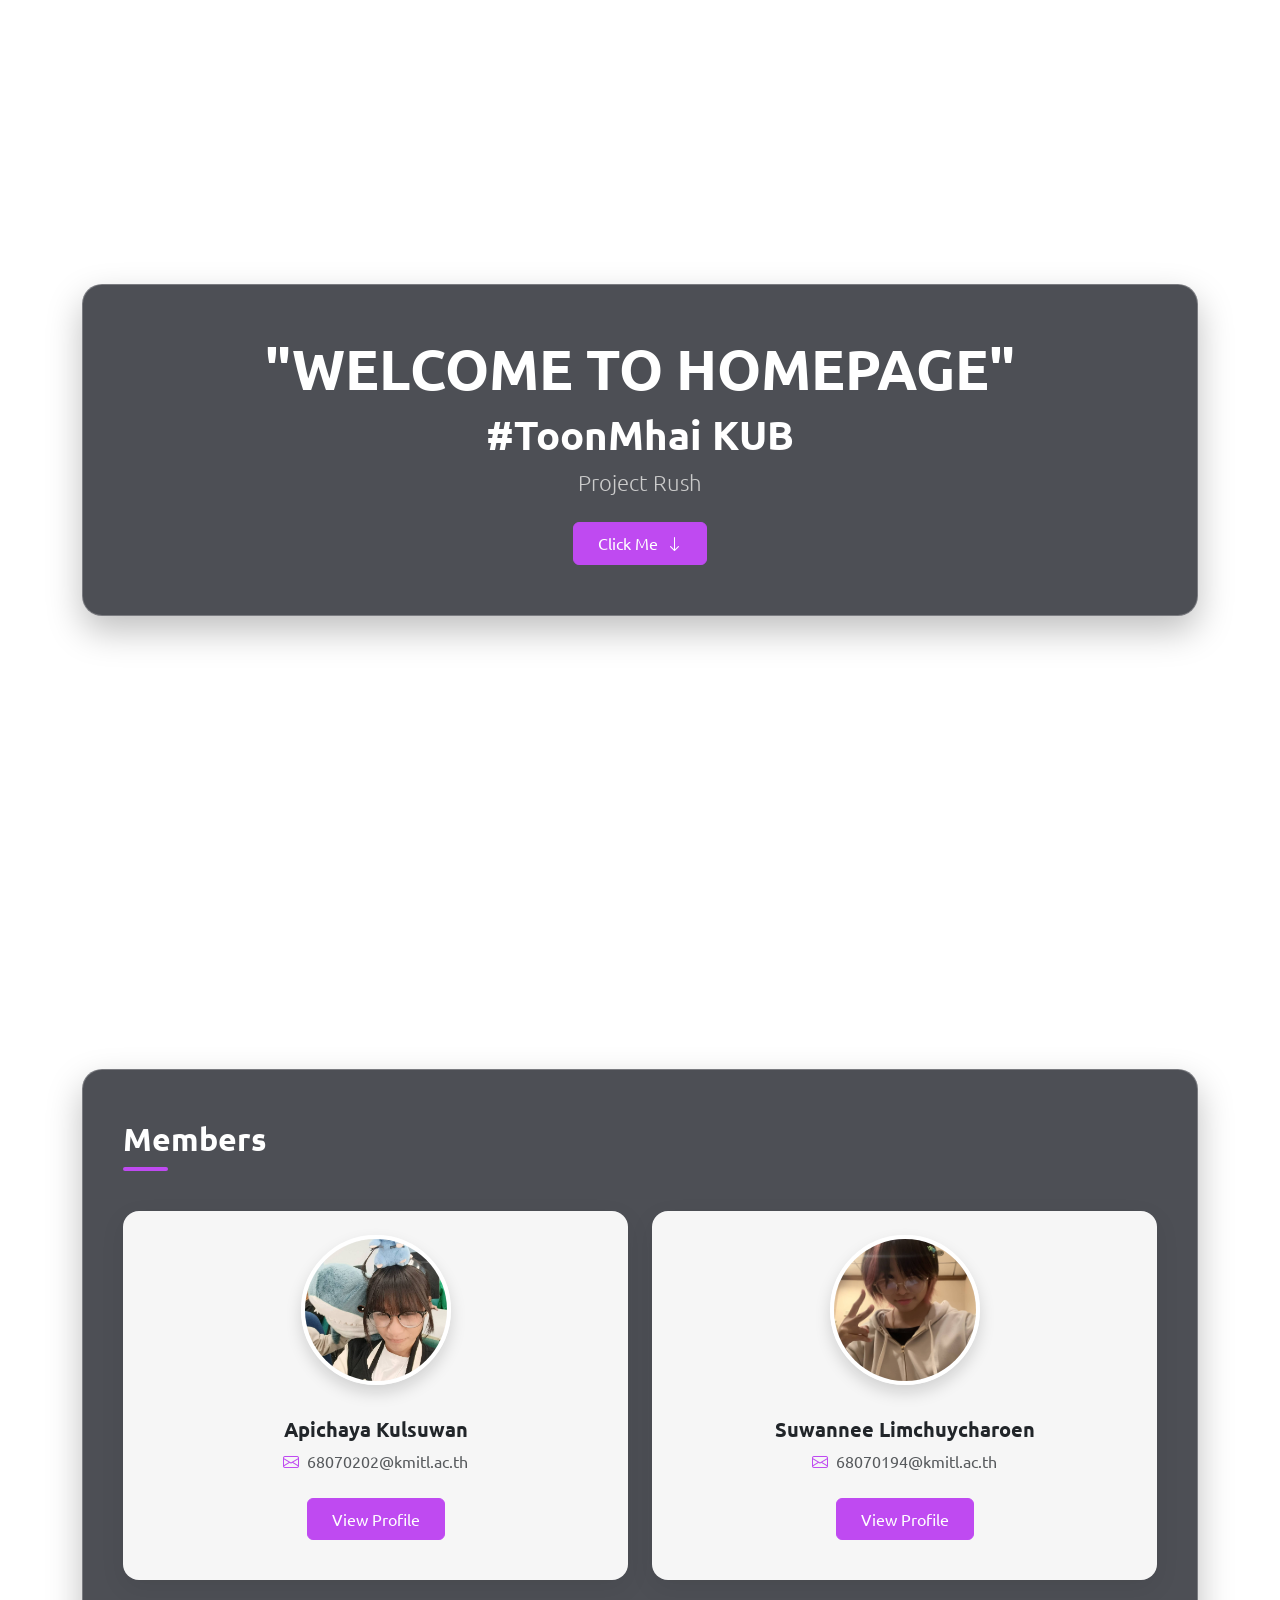
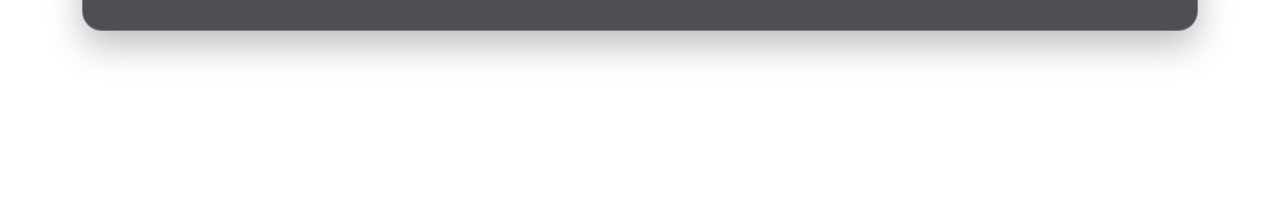
<file: rush/homepage.html>
<!DOCTYPE html>
<html lang="th">

<head>
    <meta charset="UTF-8">
    <meta name="viewport" content="width=device-width, initial-scale=1.0">
    <title>Web Portfolio - Homepage</title>

    <link href="https://fonts.googleapis.com/css2?family=Ubuntu:wght@400;500;700&display=swap" rel="stylesheet">
    <link href="https://cdn.jsdelivr.net/npm/bootstrap@5.3.2/dist/css/bootstrap.min.css" rel="stylesheet">
    <link href="https://cdn.jsdelivr.net/npm/bootstrap-icons@1.11.3/font/bootstrap-icons.css" rel="stylesheet">

    <link rel="stylesheet" href="homepage.css">
</head>

<body>

    <section class="section">
        <div class="container">
            <div class="infoBox text-center">
                <h1 class="display-4 fw-bold">"WELCOME TO HOMEPAGE"</h1>
                <h2 class="display-6 fw-bold mt-2">#ToonMhai KUB</h2>
                <p style="font-size: 1.35rem; font-weight: 300; color: #cccccc;">Project Rush</p>
                <div class="mt-4">
                    <a href="#profiles" class="btnGoPro">Click Me <i class="bi bi-arrow-down ms-1"></i></a>
                </div>
            </div>
        </div>
    </section>

    <section id="profiles" class="section">
        <div class="container">
            <div class="infoBox">
                <h2 class="sectionTitle">Members</h2>
                
                <div class="row g-4 mt-3">
                    <div class="col-md-6">
                        <div class="card h-100 profileCard border-0 p-4">
                            <div class="memberImgWrapper">
                                <img src="assets/img/Profile.jpg" class="profileImg" alt="Apichaya Kulsuwan">
                            </div>
                            <div class="card-body text-center d-flex flex-column">
                                <h5 class="card-title fw-bold mt-3">
                                    <a href="index.html" class="memberNameLink">Apichaya Kulsuwan</a>
                                </h5>
                                <p class="card-text text-muted mb-4">
                                    <i class="bi bi-envelope me-1" style="color: #bf4af1;"></i> 68070202@kmitl.ac.th
                                </p>
                                <div class="mt-auto">
                                    <a href="index.html" class="btnGoPro">View Profile</a>
                                </div>
                            </div>
                        </div>
                    </div>

                    <div class="col-md-6">
                        <div class="card h-100 profileCard border-0 p-4">
                            <div class="memberImgWrapper">
                                <img src="pic/mhai.jpg" class="profileImg" alt="Suwannee Limchuycharoen">
                            </div>
                            <div class="card-body text-center d-flex flex-column">
                                <h5 class="card-title fw-bold mt-3">
                                    <a href="profile.html" class="memberNameLink">Suwannee Limchuycharoen</a>
                                </h5>
                                <p class="card-text text-muted mb-4">
                                    <i class="bi bi-envelope me-1" style="color: #bf4af1;"></i> 68070194@kmitl.ac.th
                                </p>
                                <div class="mt-auto">
                                    <a href="profile.html" class="btnGoPro">View Profile</a>
                                </div>
                            </div>
                        </div>
                    </div>

                </div>
            </div>
        </div>
    </section>

</body>

</html>
</file>
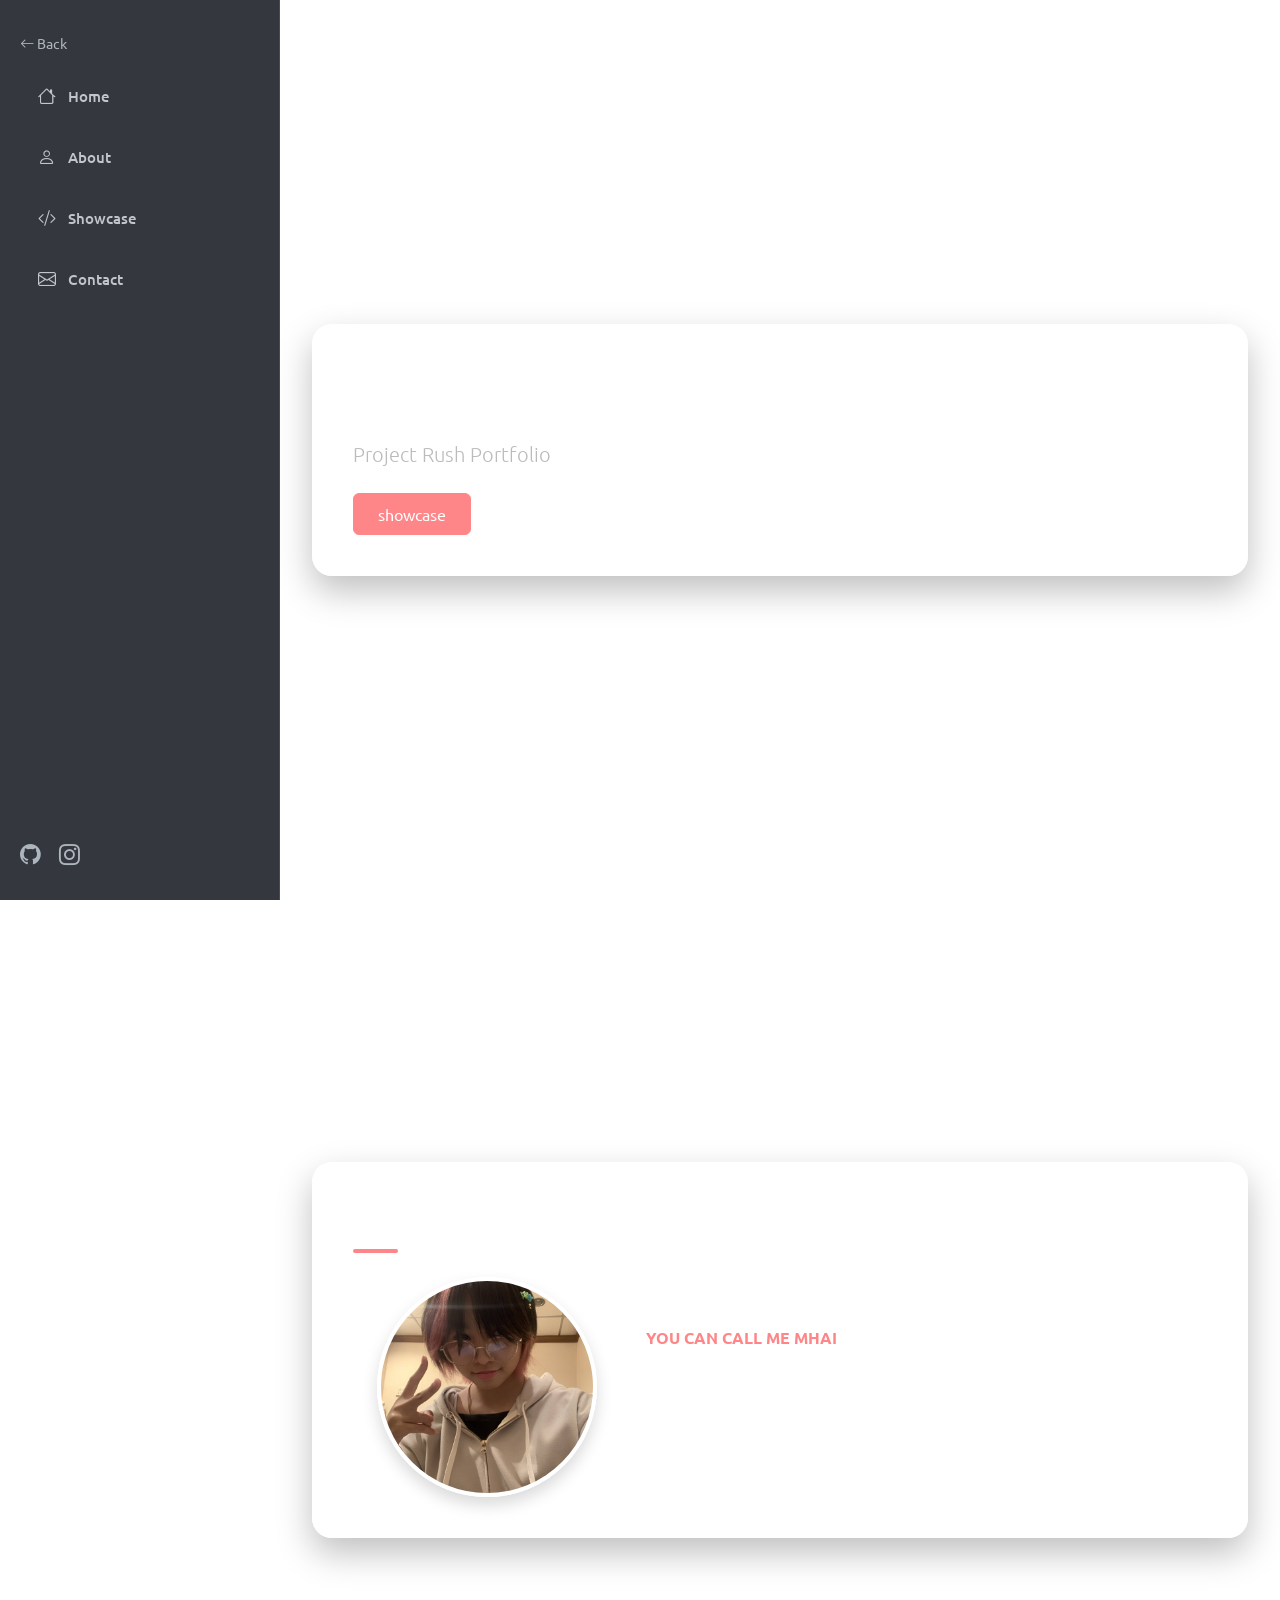
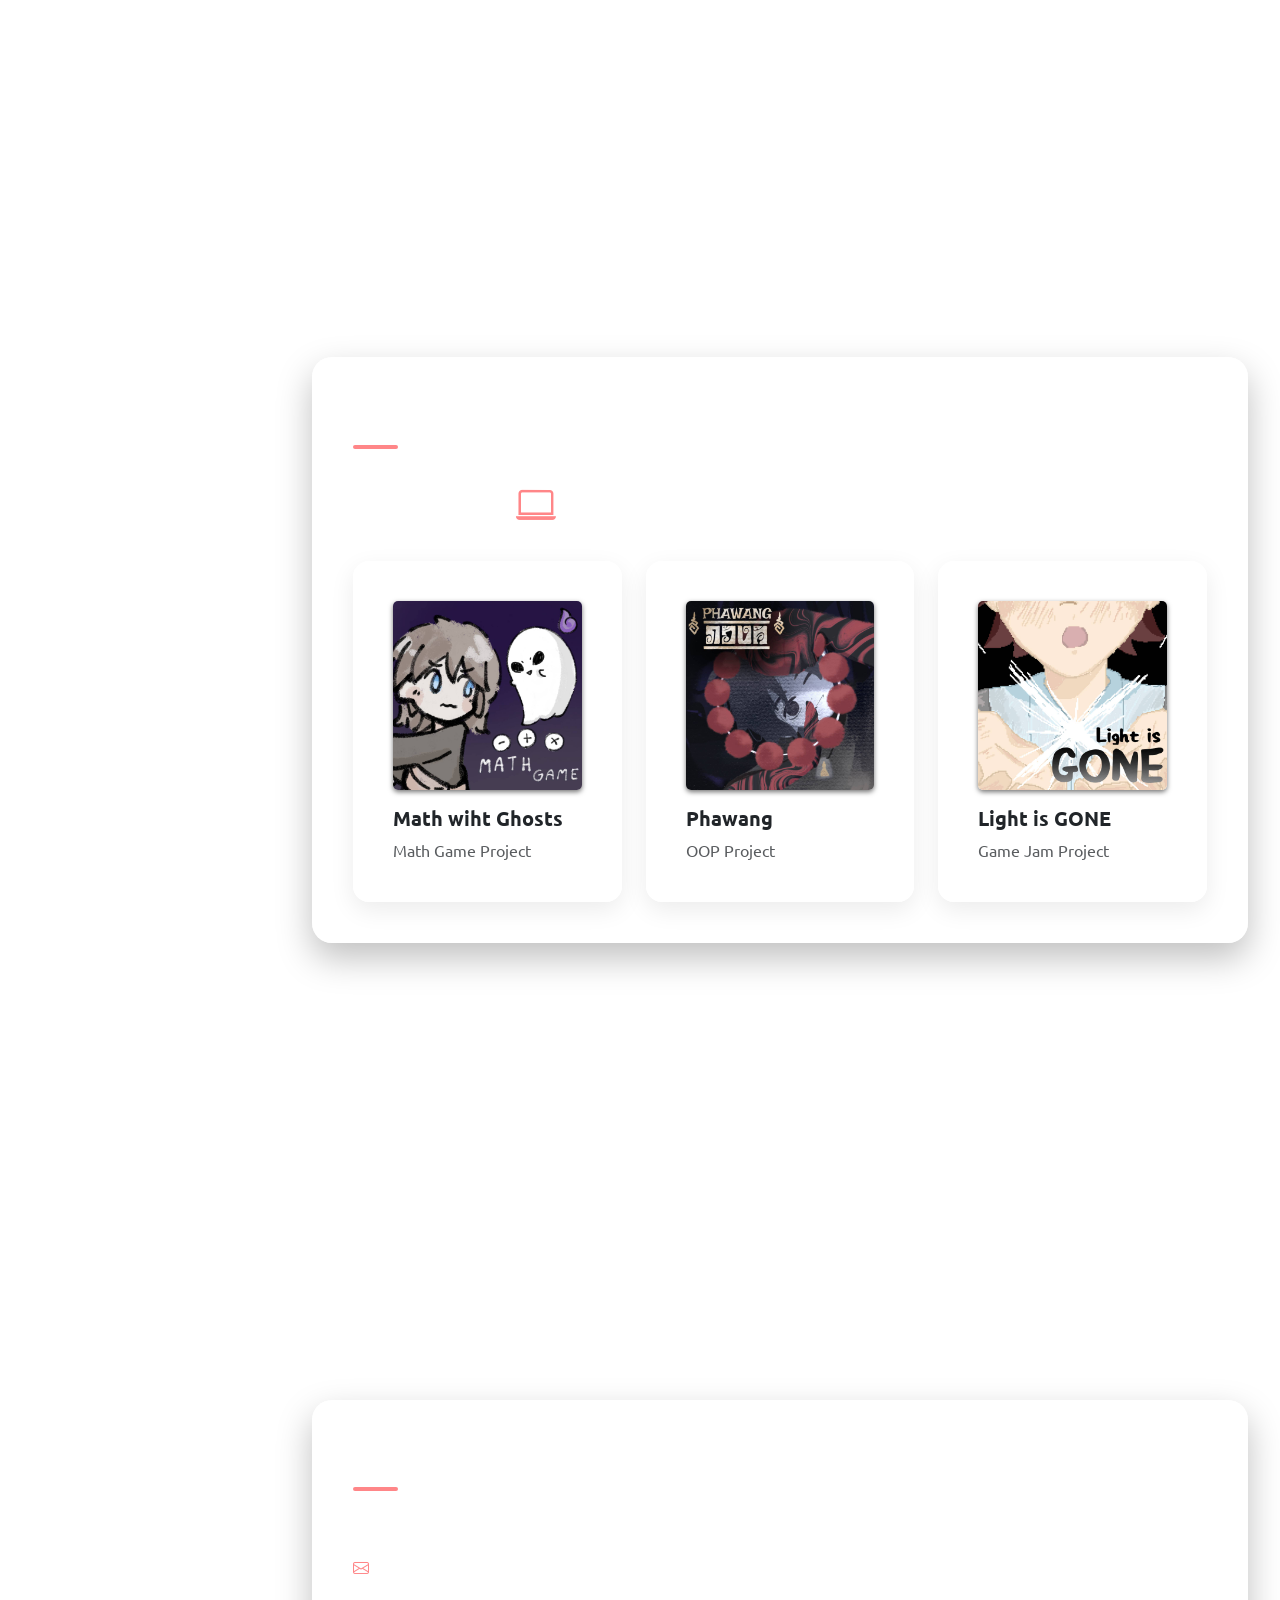
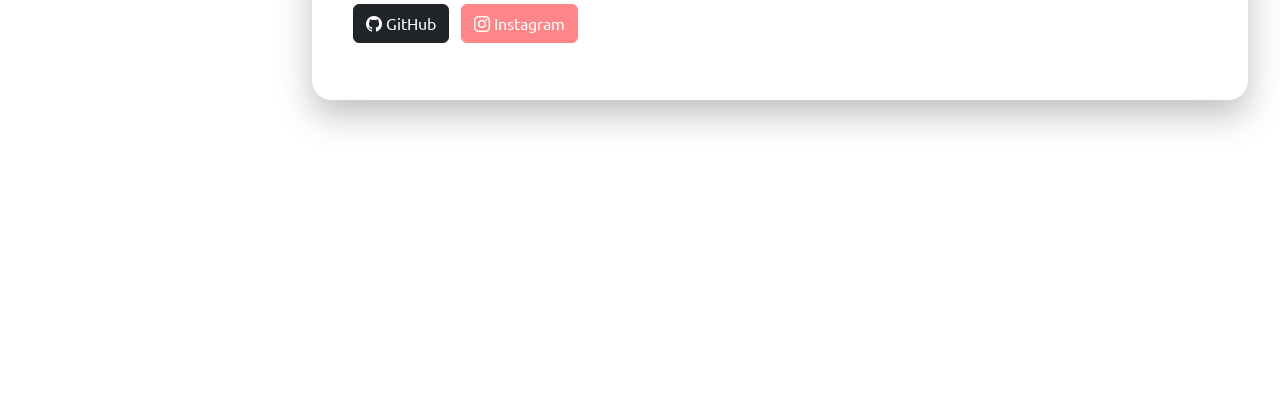
<file: rush/profile.html>
<!DOCTYPE html>
<html lang="th">

<head>
    <meta charset="utf-8">
    <meta name="viewport" content="width=device-width, initial-scale=1.0">
    <title>Suwannee Portfolio</title>

    <link href="https://fonts.googleapis.com/css2?family=Ubuntu:wght@400;500;700&display=swap" rel="stylesheet">
    <link href="https://cdn.jsdelivr.net/npm/bootstrap@5.3.2/dist/css/bootstrap.min.css" rel="stylesheet">
    <link href="https://cdn.jsdelivr.net/npm/bootstrap-icons@1.11.3/font/bootstrap-icons.css" rel="stylesheet">

    <link rel="stylesheet" href="profile.css">
</head>

<body>

    <input type="checkbox" id="navToggle" class="navCheckbox">

    <label for="navToggle" class="headerToggle">
        <i class="bi bi-list icon-open"></i>
        <i class="bi bi-x icon-close"></i>
    </label>

    <header id="header" class="header">
        <div class="navContainer">

            <div class="back-home mb-3">
                <a href="homepage.html" class="btnBack"><i class="bi bi-arrow-left"></i> Back</a>
            </div>

            <nav id="navmenu" class="navmenu">
                <ul>
                    <li><a href="#main"><i class="bi bi-house navicon"></i> Home</a></li>
                    <li><a href="#about"><i class="bi bi-person navicon"></i> About</a></li>
                    <li><a href="#showcase"><i class="bi bi-code-slash navicon"></i> Showcase</a></li>
                    <li><a href="#contact"><i class="bi bi-envelope navicon"></i> Contact</a></li>
                </ul>
            </nav>

            <div class="socialLinks mt-auto">
                <a href="https://github.com/Saymhai/FWC-slimchuy" target="_blank"><i class="bi bi-github"></i></a>
                <a href="https://instagram.com/est11e_mh" target="_blank"><i class="bi bi-instagram"></i></a>
            </div>

        </div>
    </header>

    <main id="main" class="main">

        <section id="main" class="section">
            <div class="container">
                <div class="infoBox">
                    <h1 class="display-5 fw-bold">Hi, I'm <span>Suwannee</span></h1>
                    <p style="font-size: 1.25rem; font-weight: 300; margin-top: 1rem; color: #bbbbbb;">Project Rush
                        Portfolio</p>
                    <div class="mt-4">
                        <a href="#showcase" class="btnShowcase">showcase</a>
                        <a href="#contact" class="btnContact">contact me!</a>
                    </div>
                </div>
            </div>
        </section>

        <section id="about" class="section">
            <div class="container">
                <div class="infoBox">
                    <h2 class="sectionTitle">About Me</h2>
                    <div class="row align-items-center mt-4">
                        <div class="col-md-4 text-center mb-4 mb-md-0">
                            <img src="pic/mhai.jpg" alt="Profile" class="profileImg">
                        </div>
                        <div class="col-md-8">
                            <h3 class="fw-bold">Suwannee Limchuycharoen</h3>
                            <p style="color: #ff8688; font-weight: 700;">YOU CAN CALL ME MHAI</p>
                            <p>
                                <strong>Name: </strong>
                                Suwannee Limchuycharoen
                            </p>
                            <p>
                                <strong>DOB: </strong>
                                26 August 2007
                            </p>
                            <p>
                                <strong>Education: </strong>
                                School of Information Technology, KMITL
                            </p>
                        </div>
                    </div>
                </div>
            </div>
        </section>

        <section id="showcase" class="section">
            <div class="container">
                <div class="infoBox">
                    <h2 class="sectionTitle">Showcase</h2>
                    <div class="row g-4 mt-2">
                        <h4>Game Project<i class="bi bi-laptop fs-1"
                                style="vertical-align: middle; color: #ff8688; margin-left: 12px;"></i></h4>
                        <div class="col-md-4">
                            <div class="card h-100 showcaseCard border-0 p-4">
                                <div class="card-body">
                                    <img src="pic/game1.jpg" alt="Profile" class="projectImg">
                                    <h5 class="card-title fw-bold mt-3">Math wiht Ghosts</h5>
                                    <p class="card-text text-muted">Math Game Project</p>
                                </div>
                            </div>
                        </div>

                        <div class="col-md-4">
                            <div class="card h-100 showcaseCard border-0 p-4">
                                <div class="card-body">
                                    <img src="pic/game2.jpg" alt="Profile" class="projectImg">
                                    <h5 class="card-title fw-bold mt-3">Phawang</h5>
                                    <p class="card-text text-muted">OOP Project</p>
                                </div>
                            </div>
                        </div>

                        <div class="col-md-4">
                            <div class="card h-100 showcaseCard border-0 p-4">
                                <div class="card-body">
                                    <img src="pic/game3.jpg" alt="Profile" class="projectImg">
                                    <h5 class="card-title fw-bold mt-3">Light is GONE</h5>
                                    <p class="card-text text-muted">Game Jam Project</p>
                                </div>
                            </div>
                        </div>

                    </div>
                </div>
            </div>
        </section>

        <section id="contact" class="section">
            <div class="container">
                <div class="infoBox">
                    <h2 class="sectionTitle">Contact</h2>
                    <div class="row mt-4">
                        <div class="col-md-6 mb-3">
                            <h5 class="fw-bold">ช่องทางการติดต่อ</h5>
                            <p class="mt-3 mb-1"><i class="bi bi-envelope me-2" style="color: #ff8688;"></i>
                                68070194@kmitl.ac.th</p>
                            <div class="social-contact-links mt-4">
                                <a href="https://github.com/Saymhai/FWC-slimchuy" class="btnGithub"><i
                                        class="bi bi-github"></i> GitHub</a>
                                <a href="https://instagram.com/est11e_mh" class="btnIG"><i class="bi bi-instagram"></i>
                                    Instagram</a>
                            </div>
                        </div>
                    </div>
                </div>
            </div>
        </section>

    </main>

</body>

</html>
</file>
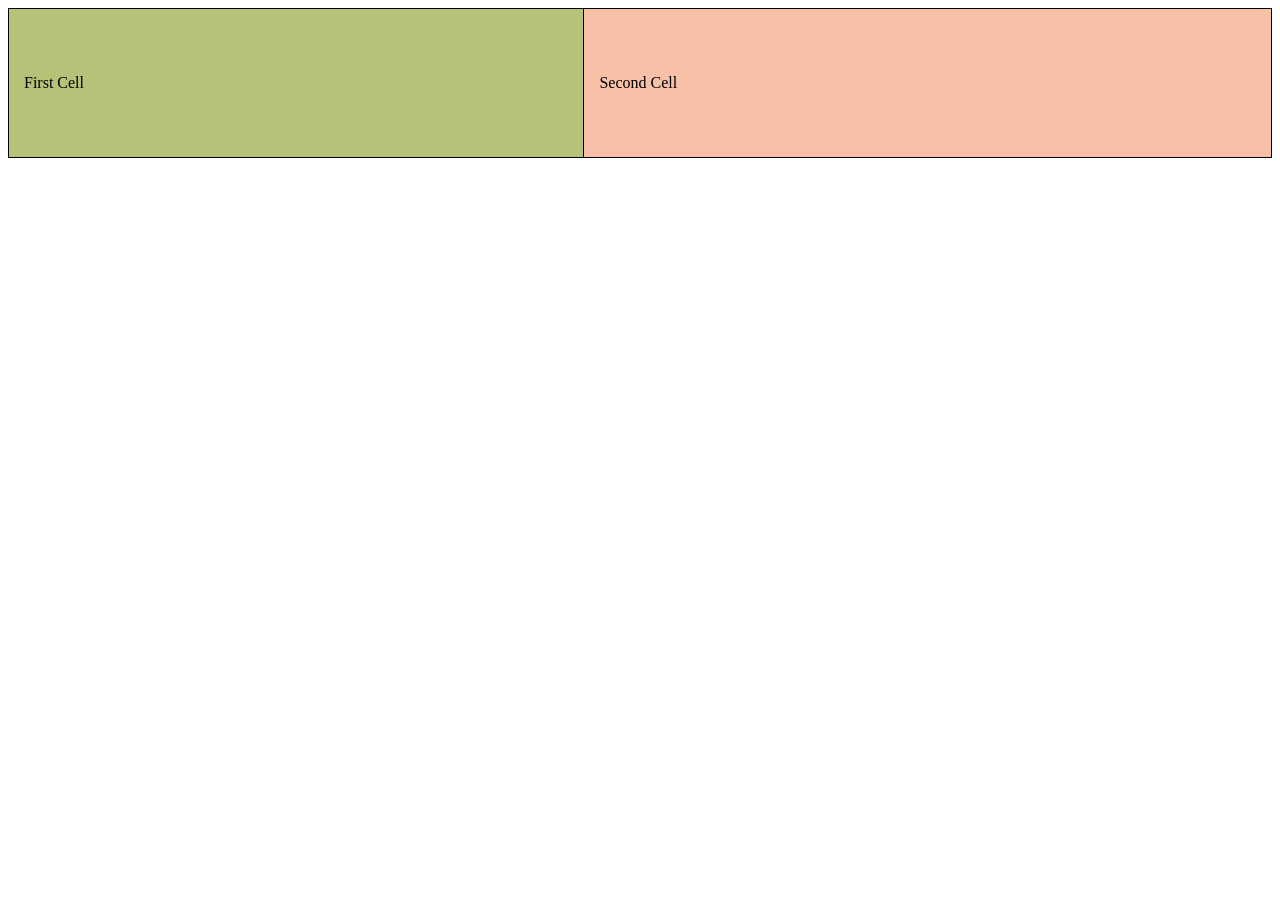
<file: cell01/ex05/tab.html>
<!DOCTYPE html>
<html lang="en">
<head>
    <meta charset="UTF-8">
    <meta name="viewport" content="width=device-width, initial-scale=1.0">
    <title>Tab</title>
    <style>
        table {
            width: 100%;
            height: 150px;
            border-collapse: collapse;
        }

        td {
            border: 1px solid black;
            padding: 15px;
            vertical-align: middle;
        }

        .cell1 {
            background-color: #b5c378;
        }

        .cell2 {
            background-color: #f7c0a7;
        }

    </style>

</head>
<body>

    <table>
        <tr>
            <td class="cell1">First Cell</td>
            <td class="cell2">Second Cell</td>
        </tr>
    </table>

</body>
</html>
</file>
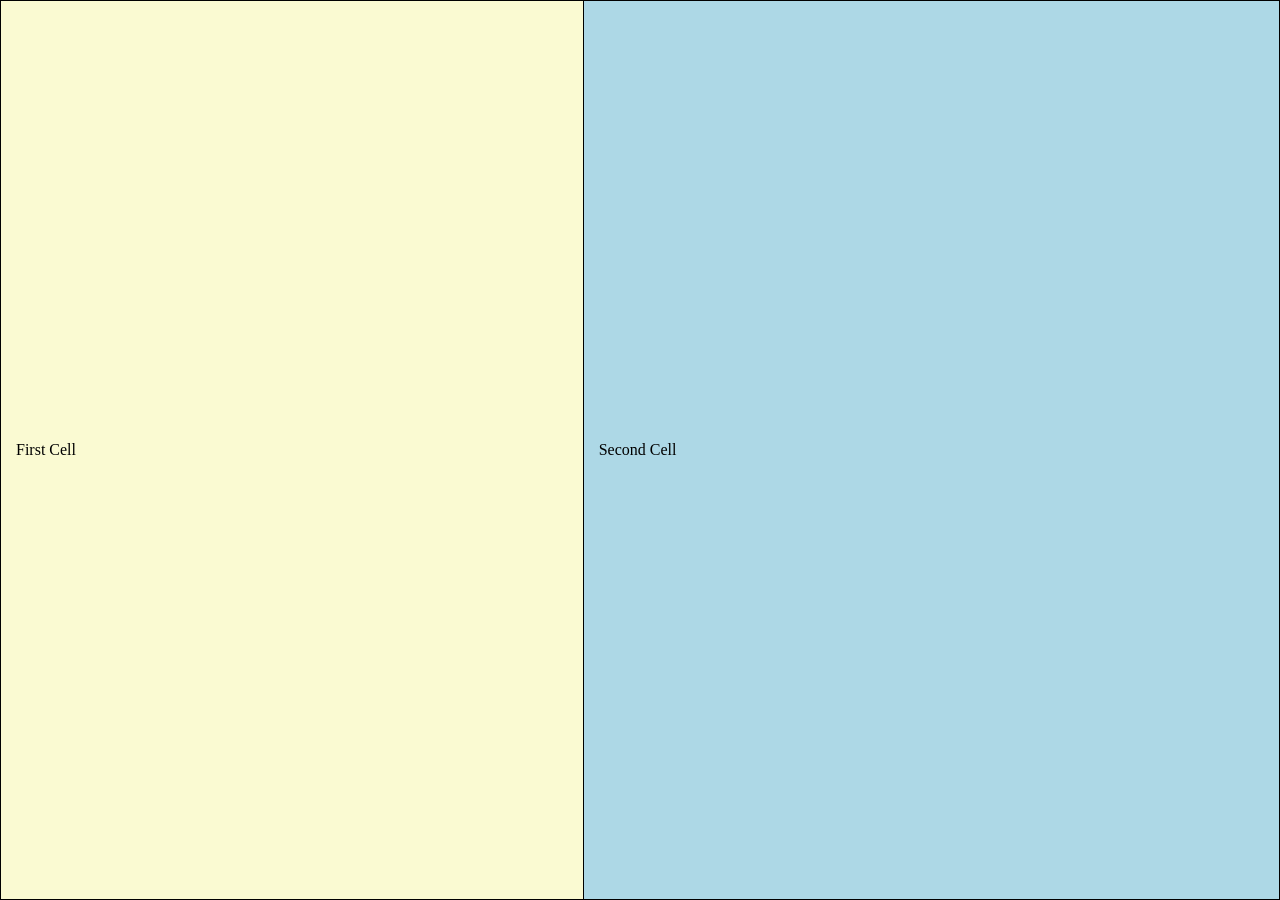
<file: cell01/ex06/responsive.html>
<!DOCTYPE html>
<html lang="en">
<head>
    <meta charset="UTF-8">
    <meta name="viewport" content="width=device-width, initial-scale=1.0">
    <title>Tab</title>
    <style>

        html, body {
            height: 100%;
            margin: 0;
            padding: 0;
        }

        table {
            width: 100%;
            height: 100%;
            border-collapse: collapse;
        }

        td {
            border: 1px solid black;
            padding: 15px;
            vertical-align: middle;
        }

        .cell1 {
            background-color: lightgoldenrodyellow;
        }

        .cell2 {
            background-color: lightblue;
        }

    </style>

</head>
<body>

    <table>
        <tr>
            <td class="cell1">First Cell</td>
            <td class="cell2">Second Cell</td>
        </tr>
    </table>

</body>
</html>
</file>
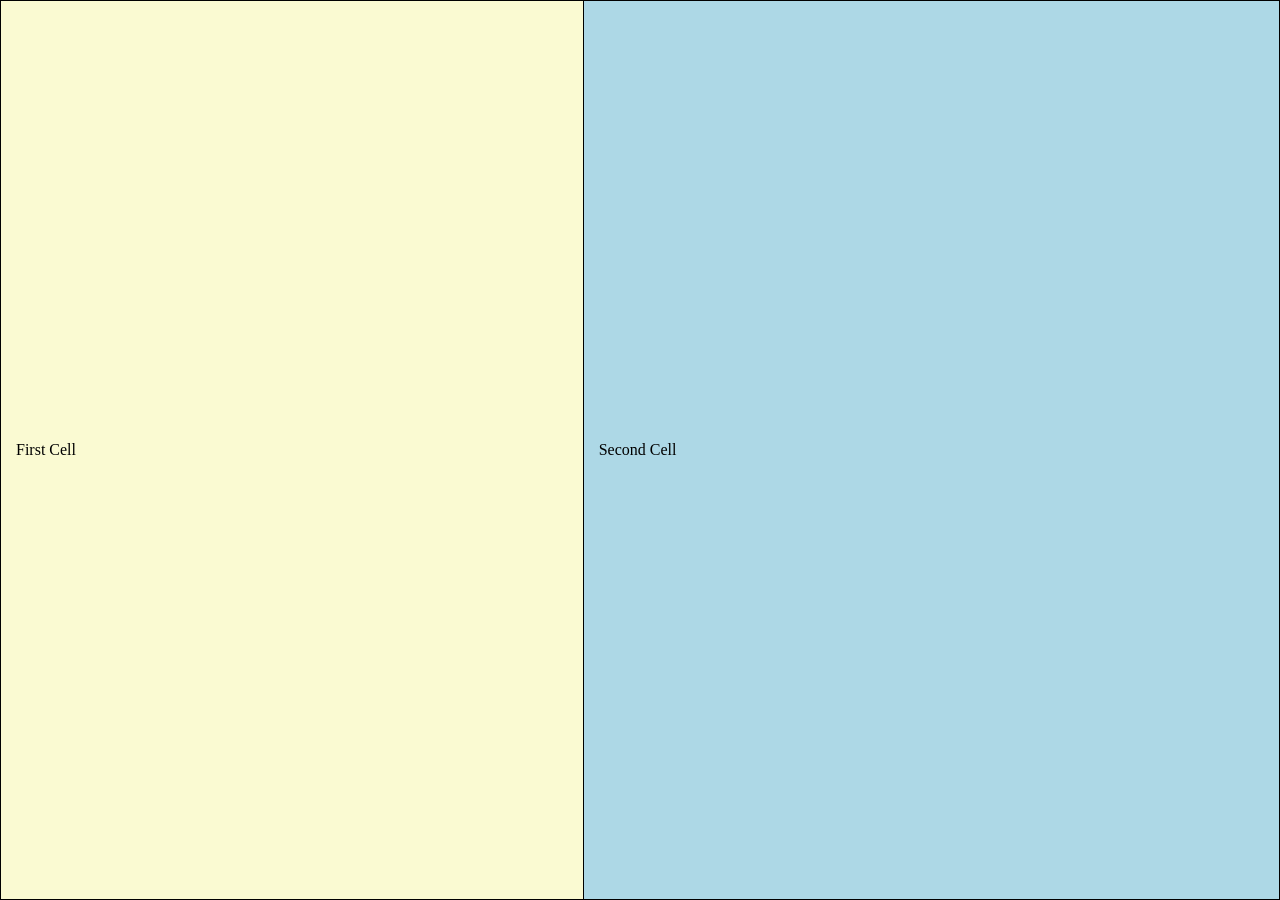
<file: cell02/ex00/responsive.html>
<!DOCTYPE html>
<html lang="en">
<head>
    <meta charset="UTF-8">
    <meta name="viewport" content="width=device-width, initial-scale=1.0">
    <title>Tab</title>
    <link rel="stylesheet" href="responsive.css">
</head>
<body>

    <table>
        <tr>
            <td class="cell1">First Cell</td>
            <td class="cell2">Second Cell</td>
        </tr>
    </table>

</body>
</html>
</file>
<file: rush/homepage.css>
html {
    scroll-behavior: smooth;
}

body {
    font-family: 'Ubuntu', sans-serif;
    background: url('https://media4.giphy.com/media/v1.Y2lkPTc5MGI3NjExZWc3eG42Z3RzYnhwbDI1bTlpM2d6cGF1aGhxdDRqbG9laHZwYWRoZyZlcD12MV9pbnRlcm5hbF9naWZfYnlfaWQmY3Q9Zw/pVGsAWjzvXcZW4ZBTE/giphy.gif') no-repeat center center fixed;
    background-size: cover;
    color: #ffffff;
    margin: 0;
    padding: 0;
}

.section {
    min-height: 100vh;
    display: flex;
    align-items: center;
    justify-content: center;
    padding: 60px 20px;
    box-sizing: border-box;
    margin: 0;
}

.section .container {
    width: 100%;
    max-width: 1140px;
}

.infoBox {
    background: rgba(18, 20, 29, 0.75);
    backdrop-filter: blur(2px);
    -webkit-backdrop-filter: blur(14px);
    border: 1px solid rgba(255, 255, 255, 0.25);
    border-radius: 20px;
    padding: 50px 40px;
    box-shadow: 0 15px 35px rgba(0, 0, 0, 0.25);
    width: 100%;
}

.sectionTitle {
    position: relative;
    padding-bottom: 12px;
    font-weight: 700;
    color: #ffffff;
}

.sectionTitle::after {
    content: '';
    position: absolute;
    left: 0;
    bottom: 0;
    width: 45px;
    height: 4px;
    border-radius: 2px;
    background-color: #bf4af1;
}

.btnGoPro {
    display: inline-block;
    background-color: #bf4af1;
    color: #ffffff;
    border: 1px solid #bf4af1;
    border-radius: 0.375rem;
    padding: 0.5rem 1.5rem;
    text-decoration: none;
    font-weight: 400;
    text-align: center;
    cursor: pointer;
    transition: all 0.3s ease;
}

.btnGoPro:hover {
    background-color: #a53ed1;
    color: #ffffff;
    transform: translateY(-2px);
    box-shadow: 0 6px 16px #8e24bc9b;
}

.profileCard {
    background: rgba(255, 255, 255, 0.95);
    border-radius: 16px;
    box-shadow: 0 8px 24px rgba(0, 0, 0, 0.08);
    transition: transform 0.3s ease, box-shadow 0.3s ease;
}

.profileCard:hover {
    transform: translateY(-5px);
    box-shadow: 0 14px 28px rgba(0, 0, 0, 0.15);
}

.memberImgWrapper {
    display: flex;
    justify-content: center;
    align-items: center;
}

.profileImg {
    width: 150px;
    height: 150px;
    object-fit: cover;
    border: 4px solid #ffffff;
    border-radius: 50%;
    box-shadow: 0 0.5rem 1rem rgba(0, 0, 0, 0.15);
}

.memberNameLink {
    color: #212529;
    text-decoration: none;
    transition: color 0.2s ease;
}

.memberNameLink:hover {
    color: #bf4af1;
}

@media (max-width: 768px) {
    .infoBox {
        padding: 30px 20px;
    }
}
</file>
<file: rush/profile.css>
html {
    scroll-behavior: smooth;
}

body {
    font-family: 'Ubuntu', sans-serif;
    background: url('https://media2.giphy.com/media/v1.Y2lkPTc5MGI3NjExeWRrcTZ4ang0cHRnZG9kMTFnaGhncmhqaTNjeTRsdGYxeHEzdTZuOSZlcD12MV9pbnRlcm5hbF9naWZfYnlfaWQmY3Q9Zw/1yld7nW3oQ2IyRubUm/giphy.gif') no-repeat center center fixed;
    background-size: cover;
    color: #ffffff;
    margin: 0;
    padding: 0;
}

.header {
    position: fixed;
    top: 0;
    left: 0;
    bottom: 0;
    width: 280px;
    background: rgba(18, 20, 29, 0.85);
    backdrop-filter: blur(12px);
    -webkit-backdrop-filter: blur(12px);
    border-right: 1px solid rgba(255, 255, 255, 0.1);
    color: #ffffff;
    padding: 30px 20px;
    z-index: 999;
    transition: all 0.3s ease-in-out;
}

.navContainer {
    display: flex;
    flex-direction: column;
    height: 100%;
}

.btnBack {
    color: #adb5bd;
    text-decoration: none;
    font-size: 0.9rem;
    transition: 0.2s;
}

.btnBack:hover {
    color: #ff8688;
}

.btnShowcase {
    display: inline-block;
    background-color: #ff8688;
    color: #ffffff;
    border: 1px solid #ff8688;
    border-radius: 0.375rem;
    padding: 0.5rem 1.5rem;
    margin-right: 0.5rem;
    text-decoration: none;
    font-weight: 400;
    text-align: center;
    cursor: pointer;
}

.btnContact {
    display: inline-block;
    background-color: transparent;
    color: #ffffff;
    border: 1px solid #ffffff;
    border-radius: 0.375rem;
    padding: 0.5rem 1.5rem;
    text-decoration: none;
    font-weight: 400;
    text-align: center;
    cursor: pointer;
}

.navmenu ul {
    list-style: none;
    padding: 0;
    margin: 0;
}

.navmenu li {
    margin-bottom: 10px;
}

.navmenu a {
    display: flex;
    align-items: center;
    color: #c2c5cc;
    padding: 12px 18px;
    border-radius: 10px;
    text-decoration: none;
    font-size: 15px;
    font-weight: 500;
    transition: all 0.3s ease;
}

.navmenu a .navicon {
    font-size: 18px;
    margin-right: 12px;
}

.navmenu a:hover {
    color: #ffffff;
    background-color: #ff8688;
    transform: translateX(4px);
}

.socialLinks a {
    display: inline-block;
    color: #adb5bd;
    margin-right: 14px;
    font-size: 1.3rem;
    transition: 0.2s;
}

.socialLinks a:hover {
    color: #ff8688;
    transform: translateY(-2px);
}

.main {
    margin-left: 280px;
}

.section {
    min-height: 100vh;
    display: flex;
    align-items: center;
    justify-content: center;
    padding: 60px 20px;
    box-sizing: border-box;
    margin: 0;
}

.section .container {
    width: 100%;
    max-width: 1140px;
}

.infoBox {
    background: rgba(255, 255, 255, 0.191);
    backdrop-filter: blur(3px);
    -webkit-backdrop-filter: blur(14px);
    border: 1px solid rgba(255, 255, 255, 0.6);
    border-radius: 20px;
    padding: 40px;
    box-shadow: 0 15px 35px rgba(0, 0, 0, 0.25);
}

.sectionTitle {
    position: relative;
    padding-bottom: 12px;
    font-weight: 700;
    color: #ffffff;
}

.sectionTitle::after {
    content: '';
    position: absolute;
    left: 0;
    bottom: 0;
    width: 45px;
    height: 4px;
    border-radius: 2px;
    background-color: #ff8688;
}

.profileImg {
    width: 220px;
    height: 220px;
    max-width: 100%;
    object-fit: cover;
    border: 4px solid #ffffff;
    border-radius: 50%;
    box-shadow: 0 0.5rem 1rem rgba(0, 0, 0, 0.15);
}

.projectImg {
    max-width: 100%;
    height: auto;
    object-fit: cover;
    border-radius: 5px;
    box-shadow: 0 2px 5px rgba(0, 0, 0, 0.548);
}

.showcaseCard {
    background: rgba(255, 255, 255, 0.95);
    border-radius: 16px;
    box-shadow: 0 8px 24px rgba(0, 0, 0, 0.08);
    transition: transform 0.3s ease, box-shadow 0.3s ease;
}

.showcaseCard:hover {
    transform: translateY(-5px);
    box-shadow: 0 14px 28px rgba(0, 0, 0, 0.15);
}

.btnGithub {
    display: inline-block;
    background-color: #212529;
    color: #ffffff;
    border: 1px solid #212529;
    border-radius: 0.375rem;
    padding: 0.375rem 0.75rem;
    margin-right: 0.5rem;
    text-decoration: none;
    font-weight: 400;
    text-align: center;
    cursor: pointer;
}

.btnIG {
    display: inline-block;
    background-color: #ff8688;
    color: #ffffff;
    border: 1px solid #ff8688;
    border-radius: 0.375rem;
    padding: 0.375rem 0.75rem;
    text-decoration: none;
    font-weight: 400;
    text-align: center;
    cursor: pointer;
}

.navCheckbox {
    display: none;
}

.headerToggle {
    display: none;
    position: fixed;
    top: 15px;
    right: 15px;
    font-size: 26px;
    color: #ffffff;
    background-color: #ff8688;
    width: 44px;
    height: 44px;
    border-radius: 50%;
    text-align: center;
    line-height: 44px;
    cursor: pointer;
    z-index: 1000;
    box-shadow: 0 4px 12px rgba(0, 0, 0, 0.3);
}

.headerToggle .icon-close {
    display: none;
}

.headerToggle .icon-open {
    display: inline-block;
}

@media (max-width: 900px) {
    .headerToggle {
        display: block;
    }

    .header {
        left: -280px;
    }

    .main {
        margin-left: 0;
    }

    .navCheckbox:checked~.header {
        left: 0;
    }

    .navCheckbox:checked~.headerToggle .icon-open {
        display: none;
    }

    .navCheckbox:checked~.headerToggle .icon-close {
        display: inline-block;
    }

    .infoBox {
        padding: 25px 20px;
    }

    .btnShowcase {
        margin-bottom: 10px;
    }
}
</file>
<file: cell02/ex00/responsive.css>
html, body {
    height: 100%;
    margin: 0;
    padding: 0;
}

table {
    width: 100%;
    height: 100%;
    border-collapse: collapse;
}

td {
    border: 1px solid black;
    padding: 15px;
    vertical-align: middle;
}

.cell1 {
    background-color: lightgoldenrodyellow;
}

.cell2 {
    background-color: lightblue;
}
</file>
